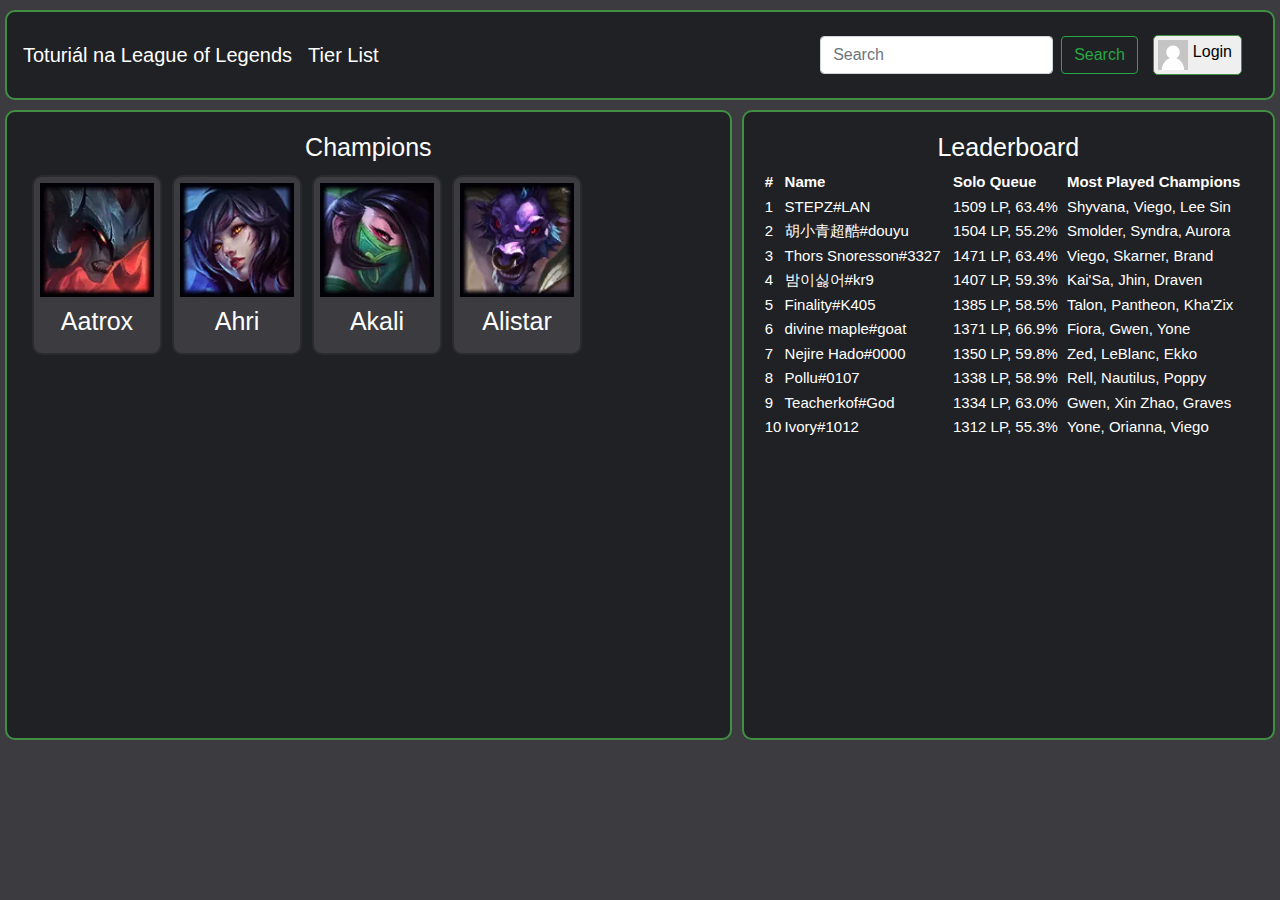
<file: index.html>
<!doctype html>
    <html lang="en">
    <head>
        <meta charset="utf-8">
        <meta name="viewport" content="width=device-width, initial-scale=1, shrink-to-fit=no">

        <link rel="stylesheet" href="https://cdn.jsdelivr.net/npm/bootstrap@4.3.1/dist/css/bootstrap.min.css" integrity="sha384-ggOyR0iXCbMQv3Xipma34MD+dH/1fQ784/j6cY/iJTQUOhcWr7x9JvoRxT2MZw1T" crossorigin="anonymous">

        <title>LOL toturial</title>
        <link rel="stylesheet" href="css/style.css">
    </head>
    <body>
    <div class="container-fluid">

        <nav class="navbar navbar-dark colorDark radiusBorder marSetting">
            <a class="navbar-brand" href="index.html">Toturiál na League of Legends</a>
            <a class="navbar-brand mr-auto" href="tierlist.html">Tier List</a>


            <form class="form-inline">
                <input class="form-control mr-sm-2" type="search" placeholder="Search" aria-label="Search">
                <button class="btn btn-outline-success my-2 my-sm-0" type="submit">Search</button>
            </form>

            <button class="login-btn loginStyle" onclick="location.href='login.html'">
                <img src="assets/image/avatar.png" alt="Profile" class="profile-img">
                <span class=" loginText">Login</span>
            </button>
        </nav>

    </div>

    <div class="container-fluid">
        <div class="row">
            <div class="col-md-7 board marSetting">
                <h1 class="champText">Champions</h1>
                <div class="row-cols-2 row-cols-md-4 d-flex flex-wrap">
                <div class="card cardChampSetting" >
                    <img class="card-img-top champImage" src="assets/image/Aatrox.jpg" alt="aatroxImg">
                    <p class="card-text champText">Aatrox</p>
                </div>

                <div class="card cardChampSetting">
                    <img class="card-img-top champImage" src="assets/image/Ahri.jpg" alt="ahriImg">
                    <p class="card-text champText">Ahri</p>
                </div>

                <div class="card cardChampSetting">
                    <img class="card-img-top champImage" src="assets/image/Akali.jpg" alt="akaliImg">
                    <p class="card-text champText">Akali</p>
                </div>

                <div class="card cardChampSetting">
                    <img class="card-img-top champImage" src="assets/image/Alistar.jpg" alt="alistarImg">
                    <p class="card-text champText">Alistar</p>
                </div>

                </div>


            </div>
            <div class="col-md-5 board marSetting">
                <h1 class="champText">Leaderboard</h1>
                <table class="textPopis tableLeaderboard">
                    <thead>
                    <tr>
                        <th>#</th>
                        <th>Name</th>
                        <th>Solo Queue</th>
                        <th>Most Played Champions</th>
                    </tr>
                    </thead>
                    <tbody>
                    <tr>
                        <td>1</td>
                        <td>STEPZ#LAN</td>
                        <td>1509 LP, 63.4%</td>
                        <td>Shyvana, Viego, Lee Sin</td>
                    </tr>
                    <tr>
                        <td>2</td>
                        <td>胡小青超酷#douyu</td>
                        <td>1504 LP, 55.2%</td>
                        <td>Smolder, Syndra, Aurora</td>
                    </tr>
                    <tr>
                        <td>3</td>
                        <td>Thors Snoresson#3327</td>
                        <td>1471 LP, 63.4%</td>
                        <td>Viego, Skarner, Brand</td>
                    </tr>
                    <tr>
                        <td>4</td>
                        <td>밤이싫어#kr9</td>
                        <td>1407 LP, 59.3%</td>
                        <td>Kai'Sa, Jhin, Draven</td>
                    </tr>
                    <tr>
                        <td>5</td>
                        <td>Finality#K405</td>
                        <td>1385 LP, 58.5%</td>
                        <td>Talon, Pantheon, Kha'Zix</td>
                    </tr>
                    <tr>
                        <td>6</td>
                        <td>divine maple#goat</td>
                        <td>1371 LP, 66.9%</td>
                        <td>Fiora, Gwen, Yone</td>
                    </tr>
                    <tr>
                        <td>7</td>
                        <td>Nejire Hado#0000</td>
                        <td>1350 LP, 59.8%</td>
                        <td>Zed, LeBlanc, Ekko</td>
                    </tr>
                    <tr>
                        <td>8</td>
                        <td>Pollu#0107</td>
                        <td>1338 LP, 58.9%</td>
                        <td>Rell, Nautilus, Poppy</td>
                    </tr>
                    <tr>
                        <td>9</td>
                        <td>Teacherkof#God</td>
                        <td>1334 LP, 63.0%</td>
                        <td>Gwen, Xin Zhao, Graves</td>
                    </tr>
                    <tr>
                        <td>10</td>
                        <td>Ivory#1012</td>
                        <td>1312 LP, 55.3%</td>
                        <td>Yone, Orianna, Viego</td>
                    </tr>
                    </tbody>
                </table>
            </div>


        </div>
    </div>


    <script src="https://code.jquery.com/jquery-3.3.1.slim.min.js" integrity="sha384-q8i/X+965DzO0rT7abK41JStQIAqVgRVzpbzo5smXKp4YfRvH+8abtTE1Pi6jizo" crossorigin="anonymous"></script>
    <script src="https://cdn.jsdelivr.net/npm/popper.js@1.14.7/dist/umd/popper.min.js" integrity="sha384-UO2eT0CpHqdSJQ6hJty5KVphtPhzWj9WO1clHTMGa3JDZwrnQq4sF86dIHNDz0W1" crossorigin="anonymous"></script>
    <script src="https://cdn.jsdelivr.net/npm/bootstrap@4.3.1/dist/js/bootstrap.min.js" integrity="sha384-JjSmVgyd0p3pXB1rRibZUAYoIIy6OrQ6VrjIEaFf/nJGzIxFDsf4x0xIM+B07jRM" crossorigin="anonymous"></script>
    </body>
    </html>
</file>
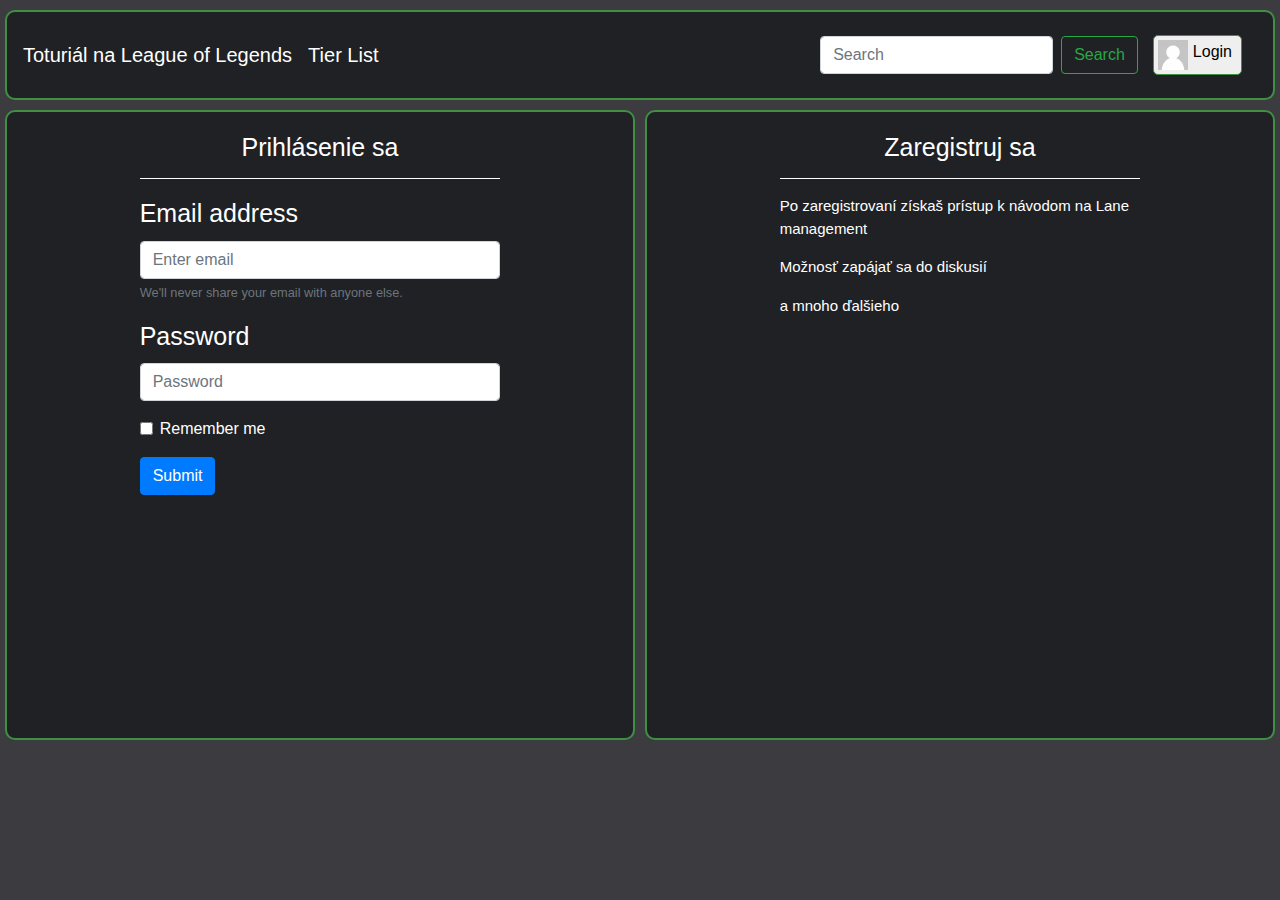
<file: login.html>
<!doctype html>
<html lang="en">
<head>
    <meta charset="utf-8">
    <meta name="viewport" content="width=device-width, initial-scale=1, shrink-to-fit=no">

    <link rel="stylesheet" href="https://cdn.jsdelivr.net/npm/bootstrap@4.3.1/dist/css/bootstrap.min.css" integrity="sha384-ggOyR0iXCbMQv3Xipma34MD+dH/1fQ784/j6cY/iJTQUOhcWr7x9JvoRxT2MZw1T" crossorigin="anonymous">

    <title>LOL toturial</title>
    <link rel="stylesheet" href="css/style.css">
</head>
<body>

<div class="container-fluid">

    <nav class="navbar navbar-dark colorDark radiusBorder marSetting">
        <a class="navbar-brand " href="index.html">Toturiál na League of Legends</a>
        <a class="navbar-brand mr-auto" href="tierlist.html">Tier List</a>


        <form class="form-inline">
            <input class="form-control mr-sm-2" type="search" placeholder="Search" aria-label="Search">
            <button class="btn btn-outline-success my-2 my-sm-0" type="submit">Search</button>
        </form>

        <button class="login-btn loginStyle" onclick="location.href='login.html'">
            <img src="assets/image/avatar.png" alt="Profile" class="profile-img">
            <span class=" loginText">Login</span>
        </button>
    </nav>

</div>


<div class="container-fluid">
    <div class="row">
<div class="board marSetting col-md-6">
    <div class="col-md-8 mx-auto">
        <h1 class="champText">Prihlásenie sa</h1>
        <HR class="colorWhite">
        <!-- toto je form od bootstrap example -->
        <form>
            <div class="form-group">
                <label for="exampleInputEmail1" class="champText">Email address</label>
                <input type="email" class="form-control" id="exampleInputEmail1" aria-describedby="emailHelp" placeholder="Enter email">
                <small id="emailHelp" class="form-text text-muted">We'll never share your email with anyone else.</small>
            </div>
            <div class="form-group">
                <label for="exampleInputPassword1" class="champText">Password</label>
                <input type="password" class="form-control" id="exampleInputPassword1" placeholder="Password">
            </div>
            <div class="form-group form-check">
                <input type="checkbox" class="form-check-input" id="exampleCheck1">
                <label class="form-check-label colorWhite" for="exampleCheck1">Remember me</label>
            </div>
            <button type="submit" class="btn btn-primary">Submit</button>
        </form>
    </div>
</div>


<div class="board marSetting col-md-6">
    <div class="col-md-8 mx-auto">
    <h1 class="champText">Zaregistruj sa</h1>
    <HR class="colorWhite">
        <p class="textPopis"> Po zaregistrovaní získaš prístup k návodom na Lane management</p>
        <p class="textPopis"> Možnosť zapájať sa do diskusií</p>
        <p class="textPopis"> a mnoho ďalšieho</p>
    </div>

</div>

</div>
</div>
<script src="https://code.jquery.com/jquery-3.3.1.slim.min.js" integrity="sha384-q8i/X+965DzO0rT7abK41JStQIAqVgRVzpbzo5smXKp4YfRvH+8abtTE1Pi6jizo" crossorigin="anonymous"></script>
<script src="https://cdn.jsdelivr.net/npm/popper.js@1.14.7/dist/umd/popper.min.js" integrity="sha384-UO2eT0CpHqdSJQ6hJty5KVphtPhzWj9WO1clHTMGa3JDZwrnQq4sF86dIHNDz0W1" crossorigin="anonymous"></script>
<script src="https://cdn.jsdelivr.net/npm/bootstrap@4.3.1/dist/js/bootstrap.min.js" integrity="sha384-JjSmVgyd0p3pXB1rRibZUAYoIIy6OrQ6VrjIEaFf/nJGzIxFDsf4x0xIM+B07jRM" crossorigin="anonymous"></script>
</body>
</html>
</file>
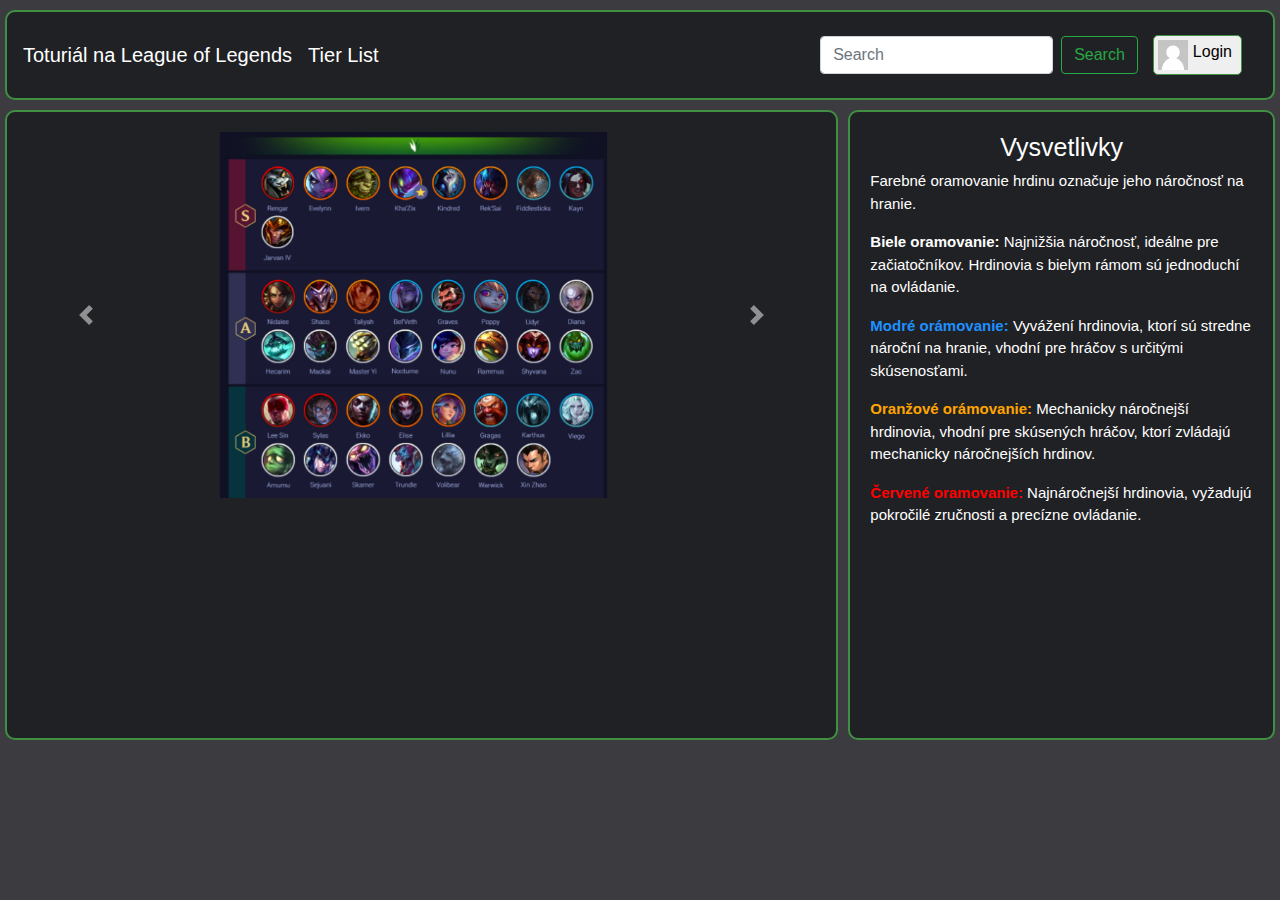
<file: tierlist.html>
<!doctype html>
<html lang="en">
<head>
    <meta charset="utf-8">
    <meta name="viewport" content="width=device-width, initial-scale=1, shrink-to-fit=no">

    <link rel="stylesheet" href="https://cdn.jsdelivr.net/npm/bootstrap@4.3.1/dist/css/bootstrap.min.css" integrity="sha384-ggOyR0iXCbMQv3Xipma34MD+dH/1fQ784/j6cY/iJTQUOhcWr7x9JvoRxT2MZw1T" crossorigin="anonymous">

    <title>LOL toturial</title>
    <link rel="stylesheet" href="css/style.css">
</head>
<body>

<div class="container-fluid">

    <nav class="navbar navbar-dark colorDark radiusBorder marSetting">
        <a class="navbar-brand" href="index.html">Toturiál na League of Legends</a>
        <a class="navbar-brand mr-auto" href="tierlist.html">Tier List</a>


        <form class="form-inline">
            <input class="form-control mr-sm-2" type="search" placeholder="Search" aria-label="Search">
            <button class="btn btn-outline-success my-2 my-sm-0" type="submit">Search</button>
        </form>

        <button class="login-btn loginStyle" onclick="location.href='login.html'">
            <img src="assets/image/avatar.png" alt="Profile" class="profile-img">
            <span class=" loginText">Login</span>
        </button>
    </nav>

</div>

<div class="container-fluid">
    <div class="row">

<div class="board marSetting col-md-8">
    <div class="test">
        <div id="carouselExampleControls" class="carousel slide imgSliderSet" data-interval="false">
            <div class="carousel-inner ">
                <div class="carousel-item active imgSlider">
                    <div class="d-flex justify-content-center">
                    <img class="imgSlider imgCenter" src="assets/image/tierlist_top.png" alt="First slide">
                    </div>
                </div>
                <div class="carousel-item imgSlider">
                    <div class="d-flex justify-content-center">
                    <img class="imgSlider imgCenter" src="assets/image/tierlist_jng.png" alt="Second slide">
                    </div>
                </div>
                <div class="carousel-item imgSlider">
                    <div class="d-flex justify-content-center">
                    <img class="imgSlider imgCenter" src="assets/image/tierlist_mid.png" alt="Third slide">
                    </div>
                </div>
                <div class="carousel-item imgSlider">
                    <div class="d-flex justify-content-center">
                        <img class="imgSlider imgCenter" src="assets/image/tierlist_adc.png" alt="Fourth slide">
                    </div>
                </div>
                <div class="carousel-item imgSlider">
                    <div class="d-flex justify-content-center">
                        <img class="imgSlider imgCenter" src="assets/image/tierlist_supp.png" alt="Fifth slide">
                    </div>
                </div>
            </div>
            <a class="carousel-control-prev" href="#carouselExampleControls" role="button" data-slide="prev">
                <span class="carousel-control-prev-icon" aria-hidden="true"></span>
                <span class="sr-only">Previous</span>
            </a>
            <a class="carousel-control-next" href="#carouselExampleControls" role="button" data-slide="next">
                <span class="carousel-control-next-icon" aria-hidden="true"></span>
                <span class="sr-only">Next</span>
            </a>

        </div>
    </div>
</div>

<div  class="board marSetting col-md-4">
    <h3 class="champText"> Vysvetlivky</h3>
    <p class="textPopis">Farebné oramovanie hrdinu označuje jeho náročnosť na hranie.</p>
    <p class="textPopis"><strong>Biele oramovanie:</strong> Najnižšia náročnosť, ideálne pre začiatočníkov. Hrdinovia s bielym rámom sú jednoduchí na ovládanie.</p>
    <p class="textPopis"><strong class="blue-text">Modré orámovanie:</strong> Vyvážení hrdinovia, ktorí sú stredne nároční na hranie, vhodní pre hráčov s určitými skúsenosťami.</p>
    <p class="textPopis"><strong class="orange-text">Oranžové orámovanie:</strong> Mechanicky náročnejší hrdinovia, vhodní pre skúsených hráčov, ktorí zvládajú mechanicky náročnejších hrdinov.</p>
    <p class="textPopis"><strong class="red-text">Červené oramovanie:</strong> Najnáročnejší hrdinovia, vyžadujú pokročilé zručnosti a precízne ovládanie.</p>


</div>

</div>
</div>


<script src="https://code.jquery.com/jquery-3.3.1.slim.min.js" integrity="sha384-q8i/X+965DzO0rT7abK41JStQIAqVgRVzpbzo5smXKp4YfRvH+8abtTE1Pi6jizo" crossorigin="anonymous"></script>
<script src="https://cdn.jsdelivr.net/npm/popper.js@1.14.7/dist/umd/popper.min.js" integrity="sha384-UO2eT0CpHqdSJQ6hJty5KVphtPhzWj9WO1clHTMGa3JDZwrnQq4sF86dIHNDz0W1" crossorigin="anonymous"></script>
<script src="https://cdn.jsdelivr.net/npm/bootstrap@4.3.1/dist/js/bootstrap.min.js" integrity="sha384-JjSmVgyd0p3pXB1rRibZUAYoIIy6OrQ6VrjIEaFf/nJGzIxFDsf4x0xIM+B07jRM" crossorigin="anonymous"></script>
</body>
</html>
</file>
<file: css/style.css>
body {
    background-color: #3b3b40;
}

.board {

    border: 2px solid #408f43;
    border-radius: 10px;
    padding: 20px;
    background-color: #202124;
    height: auto;
    min-height: 70vh;
    max-height: 100vh;
    overflow: auto;
    flex: 1;
}

.radiusBorder {
    border: 2px solid #408f43;
    border-radius: 10px;
}

.marSetting {
    margin: 5px;
}

.padSetting{
    padding: 5px;
}

.loginStyle {
    display: flex;
    margin: 15px;
    border: 1px solid #408f43;
    border-radius: 5px;
    padding: 4px;
}

.colorDark{
    background-color: #202124;
}

.cardChampSetting{

    background-color: #3b3b40;
    border: 2px solid #2b2b2e;
    border-radius: 10px;
    margin: 5px;
    height: 180px;
    width: 130px;
}

.champImage{
    padding: 6px;
}

.champText {
    color: white;
    font-family: 'Verdana', sans-serif;
    font-size: 25px;
    text-align: center;
}

.navbar{
    margin-left: -10px;
    margin-right: -10px;
    margin-top: 10px;
}

.loginText{
    margin-right: 5px;
    margin-left: 5px;
}

.centerMid {
    display: flex;
    justify-content: center;
}

.colorWhite {
    color: white;
    border-color: white;
}

.imgSlider {
    width: 70%;
    height: 70%;
}

.imgCenter{
    margin-left: 40%;
}

.textPopis {
    color: white;
    font-size: 15px;
}

.white-text {
    color: white;
}

.blue-text {
    color: dodgerblue;
}

.orange-text {
    color: orange;
}

.red-text {
    color: red;
}

.tableLeaderboard {
    width: 100%;
    border-collapse: collapse;
    margin: 0;
}
</file>
